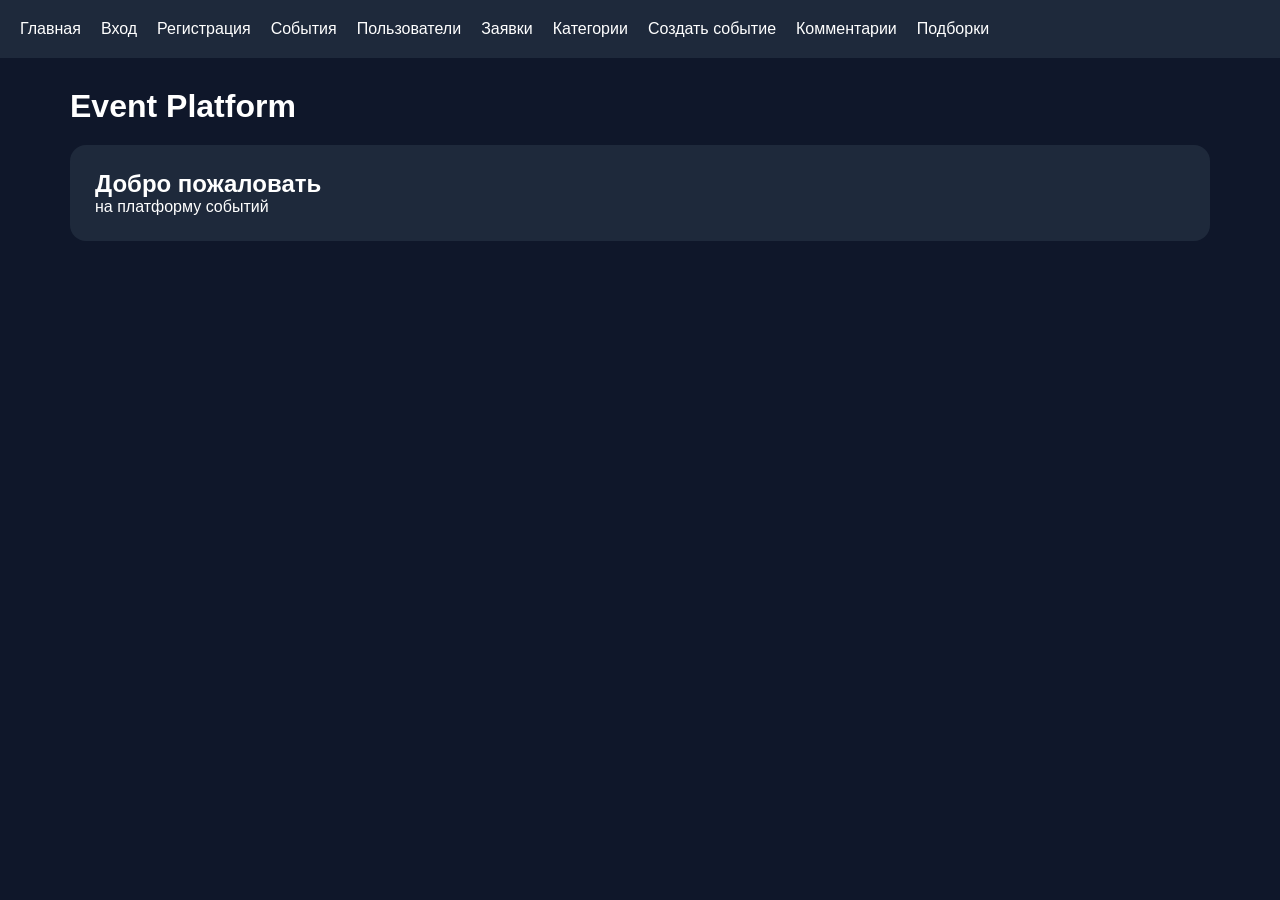
<file: main-service/src/main/resources/static/index.html>
<!DOCTYPE html>
<html lang="ru">
<head>
    <meta charset="UTF-8">
    <title>Главная</title>
    <link rel="stylesheet" href="css/style.css">
</head>
<body>

<div class="navbar">
    <a href="index.html">Главная</a>
    <a href="login.html">Вход</a>
    <a href="register.html">Регистрация</a>
    <a href="events.html">События</a>
    <a href="users.html">Пользователи</a>
    <a href="requests.html">Заявки</a>
    <a href="categories.html">Категории</a>
    <a href="create-event.html">Создать событие</a>
    <a href="comments.html">Комментарии</a>
    <a href="compilations.html">Подборки</a>
</div>

<div class="container">
    <h1>Event Platform</h1>

    <div class="card">
        <h2>Добро пожаловать</h2>

        <p>
            на платформу событий
        </p>
    </div>
</div>

<script src="js/app.js"></script>
</body>
</html>
</file>
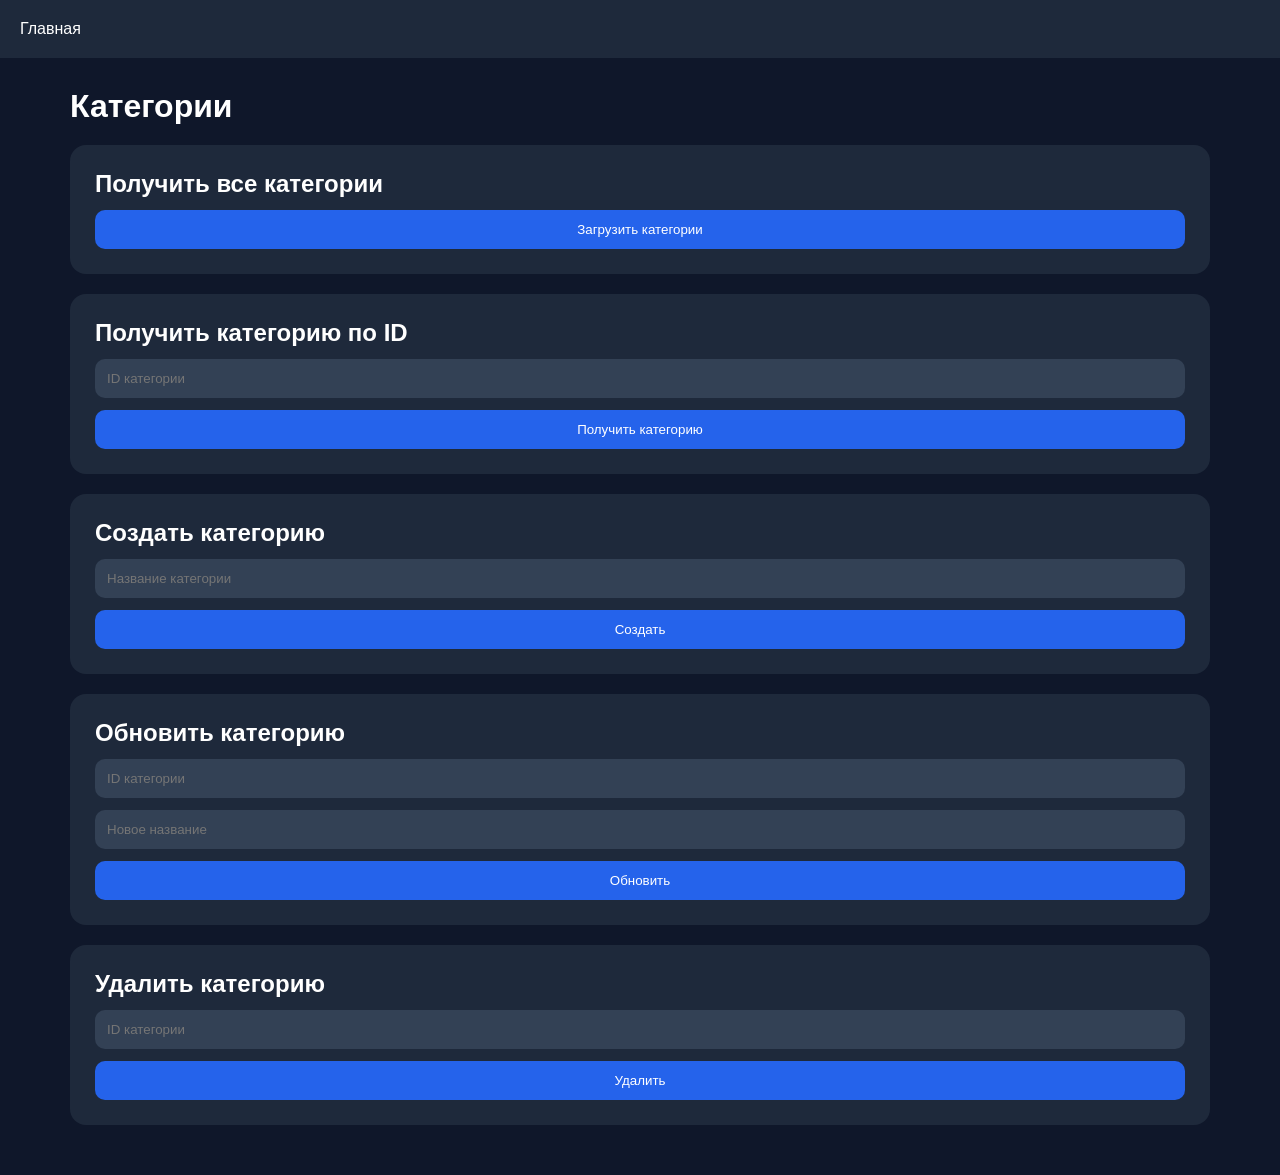
<file: main-service/src/main/resources/static/categories.html>
<!DOCTYPE html>
<html lang="ru">
<head>
    <meta charset="UTF-8">
    <title>Категории</title>
    <link rel="stylesheet" href="css/style.css">
</head>
<body>

<div class="navbar">
    <a href="index.html">Главная</a>
</div>

<div class="container">

    <h1>Категории</h1>

    <div class="card">

        <h2>Получить все категории</h2>

        <button onclick="loadCategories()">
            Загрузить категории
        </button>

    </div>

    <div class="card">

        <h2>Получить категорию по ID</h2>

        <input type="number"
               id="getCategoryId"
               placeholder="ID категории">

        <button onclick="getCategoryById()">
            Получить категорию
        </button>

        <div id="singleCategory"></div>

    </div>

    <div class="card">

        <h2>Создать категорию</h2>

        <input type="text"
               id="createCategoryName"
               placeholder="Название категории">

        <button onclick="createCategory()">
            Создать
        </button>

        <div id="createCategoryResult"></div>

    </div>

    <div class="card">

        <h2>Обновить категорию</h2>

        <input type="number"
               id="updateCategoryId"
               placeholder="ID категории">

        <input type="text"
               id="updateCategoryName"
               placeholder="Новое название">

        <button onclick="updateCategory()">
            Обновить
        </button>

        <div id="updateCategoryResult"></div>

    </div>

    <div class="card">

        <h2>Удалить категорию</h2>

        <input type="number"
               id="deleteCategoryId"
               placeholder="ID категории">

        <button onclick="deleteCategory()">
            Удалить
        </button>

        <div id="deleteCategoryResult"></div>

    </div>

    <div id="categories" class="grid"></div>

</div>

<script src="js/app.js"></script>

<script>
    loadCategories();
</script>

</body>
</html>
</file>
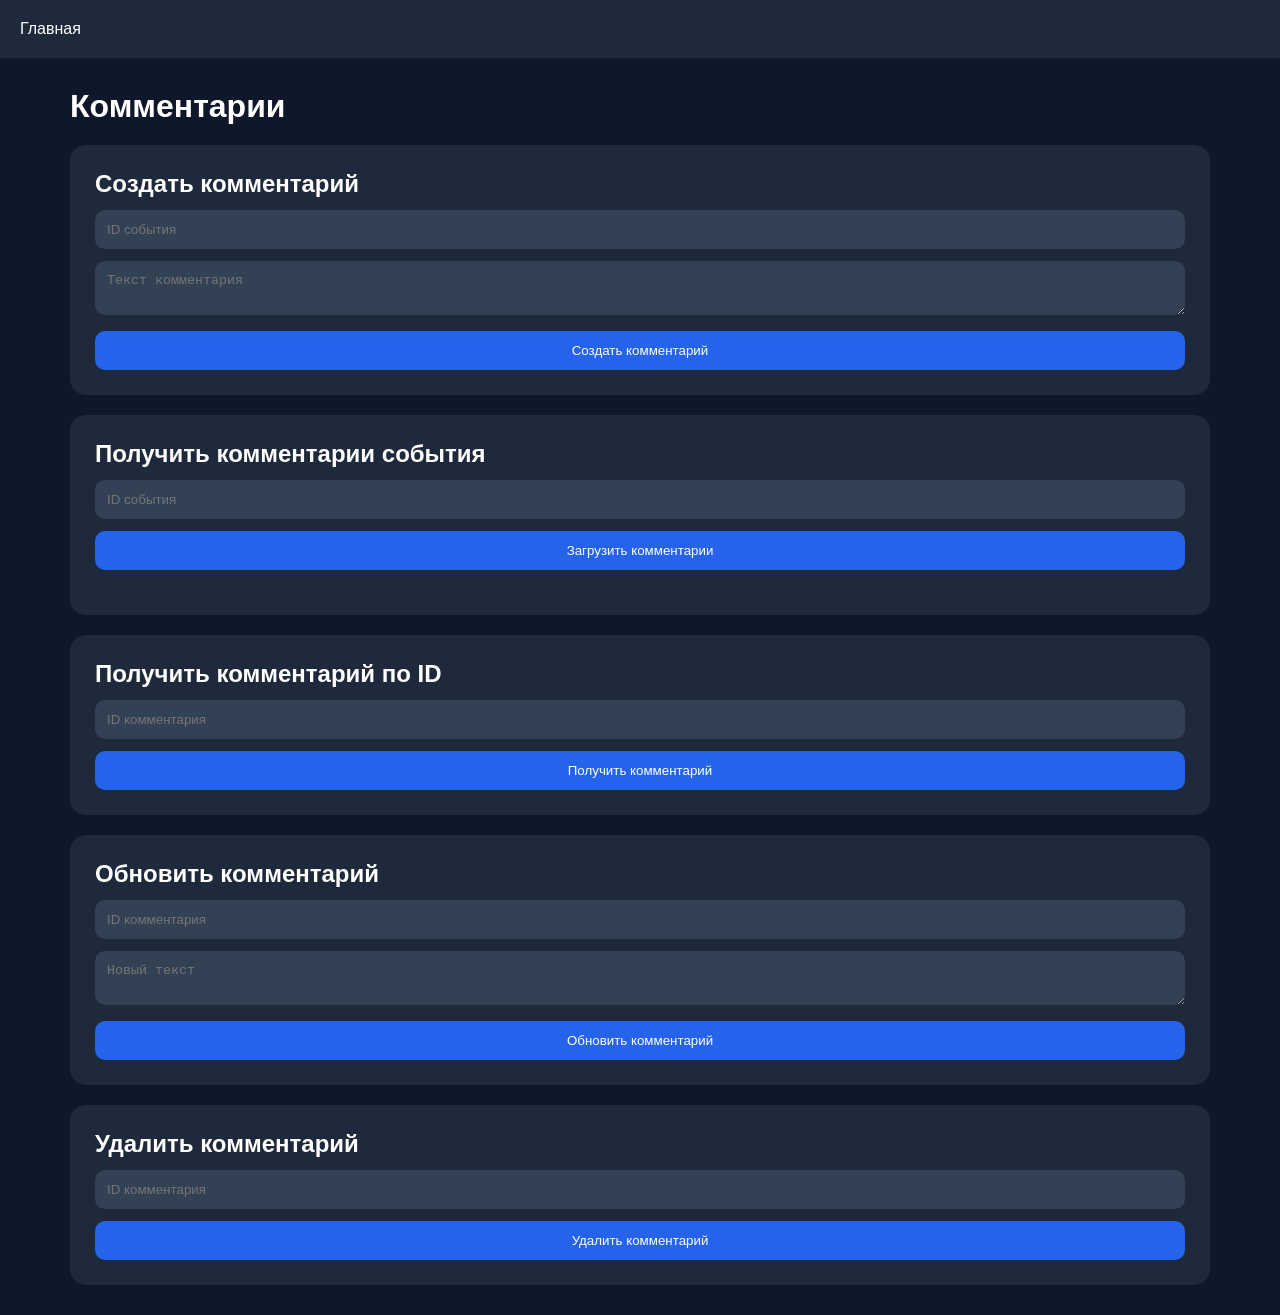
<file: main-service/src/main/resources/static/comments.html>
<!DOCTYPE html>
<html lang="ru">
<head>
    <meta charset="UTF-8">
    <title>Комментарии</title>
    <link rel="stylesheet" href="css/style.css">
</head>
<body>

<div class="navbar">
    <a href="index.html">Главная</a>
</div>

<div class="container">

    <h1>Комментарии</h1>

    <div class="card">

        <h2>Создать комментарий</h2>

        <input type="number"
               id="commentEventId"
               placeholder="ID события">

        <textarea id="commentText"
                  placeholder="Текст комментария"></textarea>

        <button onclick="createComment()">
            Создать комментарий
        </button>

        <div id="createCommentResult"></div>

    </div>

    <div class="card">

        <h2>Получить комментарии события</h2>

        <input type="number"
               id="commentsEventId"
               placeholder="ID события">

        <button onclick="getCommentsByEventId()">
            Загрузить комментарии
        </button>

        <div id="commentsContainer"
             class="grid"></div>

    </div>

    <div class="card">

        <h2>Получить комментарий по ID</h2>

        <input type="number"
               id="getCommentId"
               placeholder="ID комментария">

        <button onclick="getCommentById()">
            Получить комментарий
        </button>

        <div id="singleComment"></div>

    </div>

    <div class="card">

        <h2>Обновить комментарий</h2>

        <input type="number"
               id="updateCommentId"
               placeholder="ID комментария">

        <textarea id="updateCommentText"
                  placeholder="Новый текст"></textarea>

        <button onclick="updateComment()">
            Обновить комментарий
        </button>

        <div id="updateCommentResult"></div>

    </div>

    <div class="card">

        <h2>Удалить комментарий</h2>

        <input type="number"
               id="deleteCommentId"
               placeholder="ID комментария">

        <button onclick="deleteComment()">
            Удалить комментарий
        </button>

        <div id="deleteCommentResult"></div>

    </div>

</div>

<script src="js/app.js"></script>

</body>
</html>
</file>
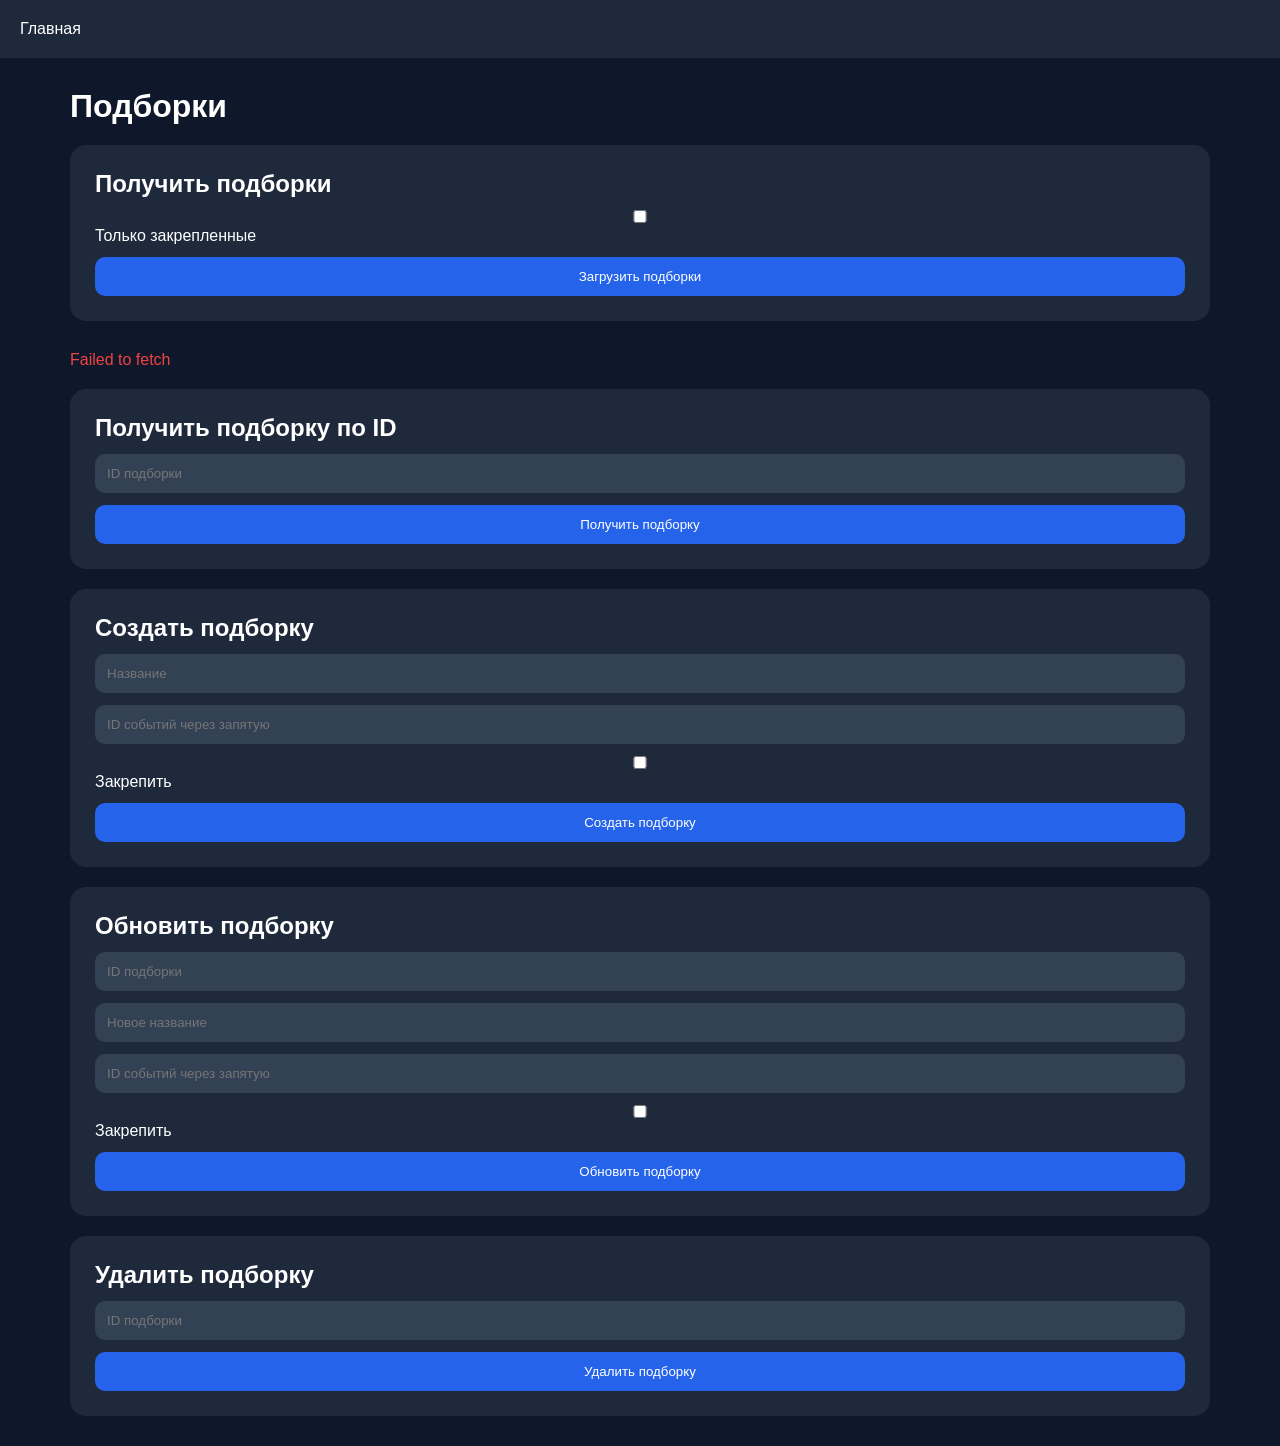
<file: main-service/src/main/resources/static/compilations.html>
<!DOCTYPE html>
<html lang="ru">
<head>
    <meta charset="UTF-8">
    <title>Подборки</title>
    <link rel="stylesheet" href="css/style.css">
</head>
<body>

<div class="navbar">
    <a href="index.html">Главная</a>
</div>

<div class="container">

    <h1>Подборки</h1>

    <div class="card">

        <h2>Получить подборки</h2>

        <label>
            <input type="checkbox"
                   id="filterPinned">

            Только закрепленные
        </label>

        <button onclick="loadCompilations()">
            Загрузить подборки
        </button>

    </div>

    <div id="compilations"
         class="grid"></div>

    <div class="card">

        <h2>Получить подборку по ID</h2>

        <input type="number"
               id="getCompilationId"
               placeholder="ID подборки">

        <button onclick="getCompilationById()">
            Получить подборку
        </button>

        <div id="singleCompilation"></div>

    </div>

    <div class="card">

        <h2>Создать подборку</h2>

        <input type="text"
               id="createCompilationTitle"
               placeholder="Название">

        <input type="text"
               id="createCompilationEvents"
               placeholder="ID событий через запятую">

        <label>
            <input type="checkbox"
                   id="createCompilationPinned">

            Закрепить
        </label>

        <button onclick="createCompilation()">
            Создать подборку
        </button>

        <div id="createCompilationResult"></div>

    </div>

    <div class="card">

        <h2>Обновить подборку</h2>

        <input type="number"
               id="updateCompilationId"
               placeholder="ID подборки">

        <input type="text"
               id="updateCompilationTitle"
               placeholder="Новое название">

        <input type="text"
               id="updateCompilationEvents"
               placeholder="ID событий через запятую">

        <label>
            <input type="checkbox"
                   id="updateCompilationPinned">

            Закрепить
        </label>

        <button onclick="updateCompilation()">
            Обновить подборку
        </button>

        <div id="updateCompilationResult"></div>

    </div>

    <div class="card">

        <h2>Удалить подборку</h2>

        <input type="number"
               id="deleteCompilationId"
               placeholder="ID подборки">

        <button onclick="deleteCompilation()">
            Удалить подборку
        </button>

        <div id="deleteCompilationResult"></div>

    </div>

</div>

<script src="js/app.js"></script>

<script>
    loadCompilations();
</script>

</body>
</html>
</file>
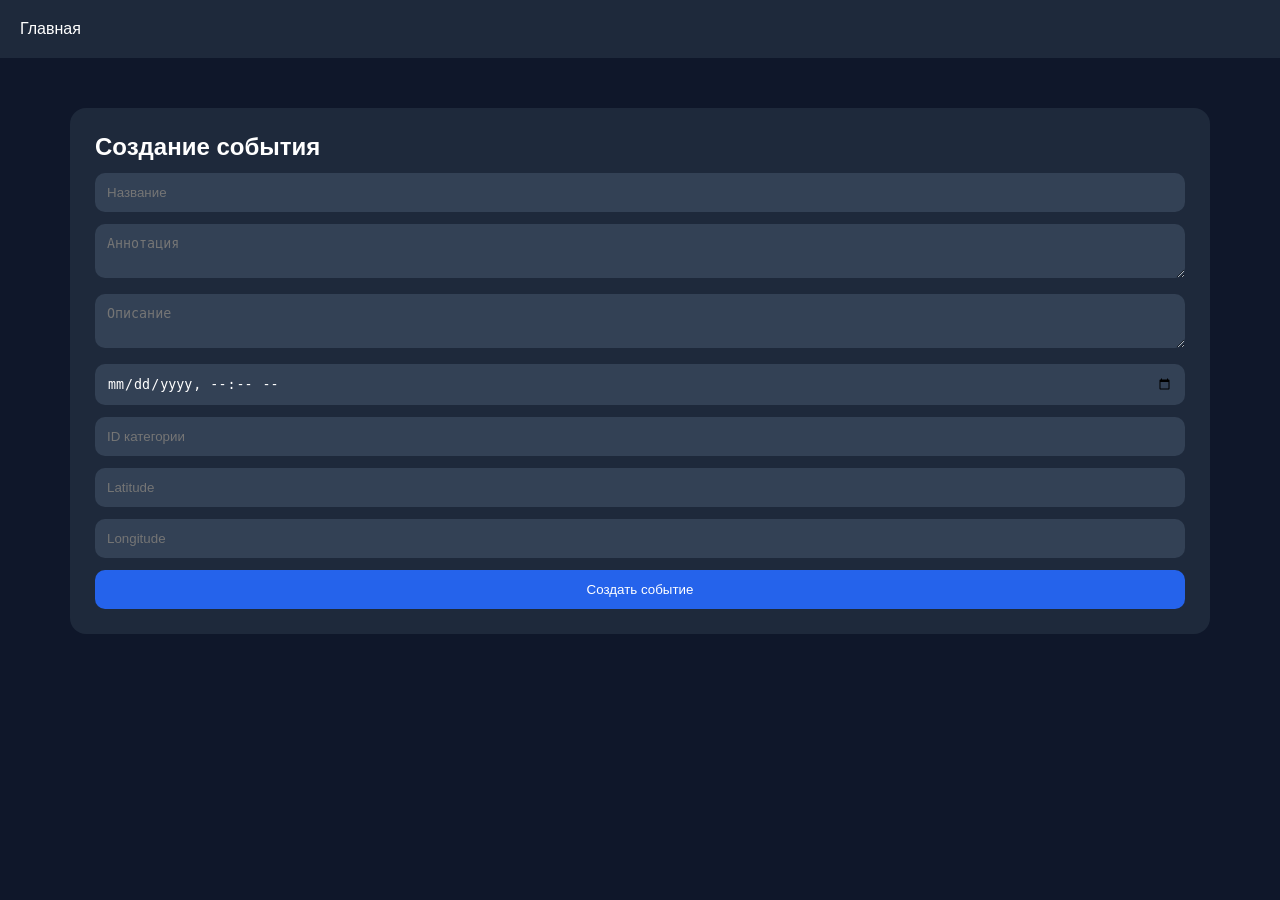
<file: main-service/src/main/resources/static/create-event.html>
<!DOCTYPE html>
<html lang="ru">
<head>
    <meta charset="UTF-8">
    <title>Создать событие</title>
    <link rel="stylesheet" href="css/style.css">
</head>
<body>

<div class="navbar">
    <a href="index.html">Главная</a>
</div>

<div class="container">

    <div class="card">

        <h2>Создание события</h2>

        <input type="text"
               id="eventTitle"
               placeholder="Название">

        <textarea id="eventAnnotation"
                  placeholder="Аннотация"></textarea>

        <textarea id="eventDescription"
                  placeholder="Описание"></textarea>

        <input type="datetime-local"
               id="eventDate">

        <input type="number"
               id="eventCategory"
               placeholder="ID категории">

        <input type="number"
               id="eventLat"
               placeholder="Latitude">

        <input type="number"
               id="eventLon"
               placeholder="Longitude">

        <button onclick="createEvent()">
            Создать событие
        </button>

        <div id="eventResult"></div>

    </div>

</div>

<script src="js/app.js"></script>
</body>
</html>
</file>
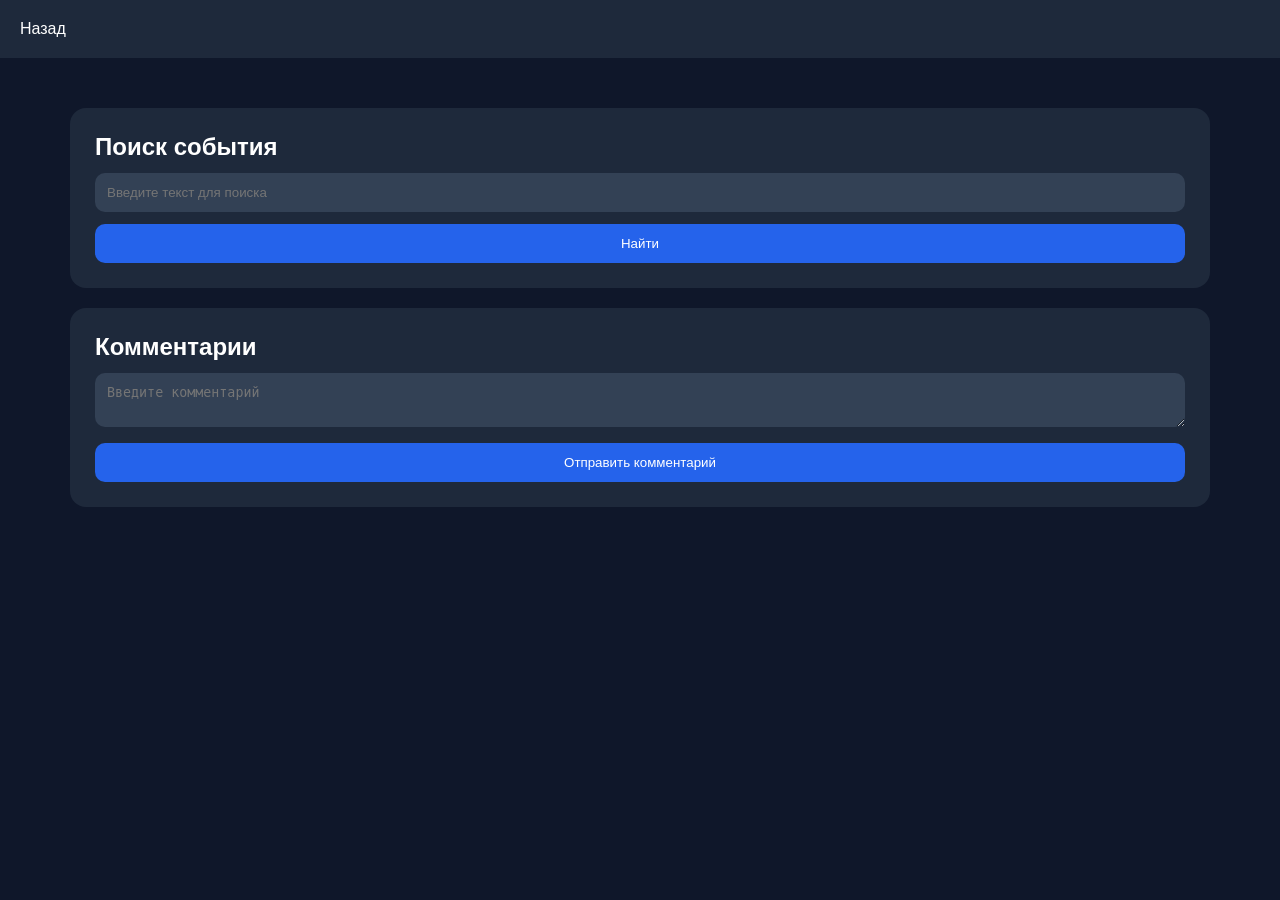
<file: main-service/src/main/resources/static/event.html>
<!DOCTYPE html>
<html lang="ru">
<head>
    <meta charset="UTF-8">

    <title>Событие</title>

    <link rel="stylesheet" href="css/style.css">
</head>
<body>

<div class="navbar">
    <a href="events.html">Назад</a>
</div>

<div class="container">

    <!-- Поиск -->
    <div class="card">

        <h2>Поиск события</h2>

        <input
                type="text"
                id="searchText"
                placeholder="Введите текст для поиска"
        >

        <button onclick="searchEvents()">
            Найти
        </button>

    </div>

    <!-- Событие -->
    <div id="eventContainer"></div>

    <!-- Комментарии -->
    <div class="card">

        <h2>Комментарии</h2>

        <textarea
                id="commentText"
                placeholder="Введите комментарий"
        ></textarea>

        <button onclick="createCommentForEvent()">
            Отправить комментарий
        </button>

        <div id="comments"></div>

    </div>

</div>

<script src="js/app.js"></script>

<script>

    const params =
        new URLSearchParams(location.search);

    const eventId =
        params.get("id");

    async function loadEvent() {

        const event =
            await getPublishedEventById(eventId);

        document.getElementById("eventContainer")
            .innerHTML = `

        <div class="card">

            <h1>${event.title}</h1>

            <p>${event.description}</p>

            <p>
                <strong>Дата:</strong>
                ${event.eventDate}
            </p>

            <p>
                <strong>Статус:</strong>
                ${event.state}
            </p>

            <p>
                <strong>Лимит:</strong>
                ${event.participantLimit}
            </p>

        </div>
    `;
    }

    async function loadComments() {

        const comments =
            await getCommentsByEventId(eventId);

        const container =
            document.getElementById("comments");

        container.innerHTML = "";

        comments.forEach(comment => {

            container.innerHTML += `

            <div class="event-card">

                <p>${comment.text}</p>

                <p>${comment.createdOn}</p>

                <button onclick="deleteCommentById(${comment.id})">
                    Удалить
                </button>

            </div>
        `;
        });
    }

    async function createCommentForEvent() {

        const text =
            document.getElementById("commentText").value.trim();

        if (!text) {
            alert("Введите комментарий");
            return;
        }

        await createComment(eventId, text);

        document.getElementById("commentText").value = "";

        loadComments();
    }

    async function deleteCommentById(id) {

        await deleteComment(id);

        loadComments();
    }

    async function searchEvents() {

        const text =
            document.getElementById("searchText").value.trim();

        // если пусто — отправляем null
        const safeText =
            text === "" ? null : text;

        console.log("Поиск:", safeText);

        // пример вызова
        await getPublishedEvents(safeText);
    }

    loadEvent();

    loadComments();

</script>

</body>
</html>
</file>
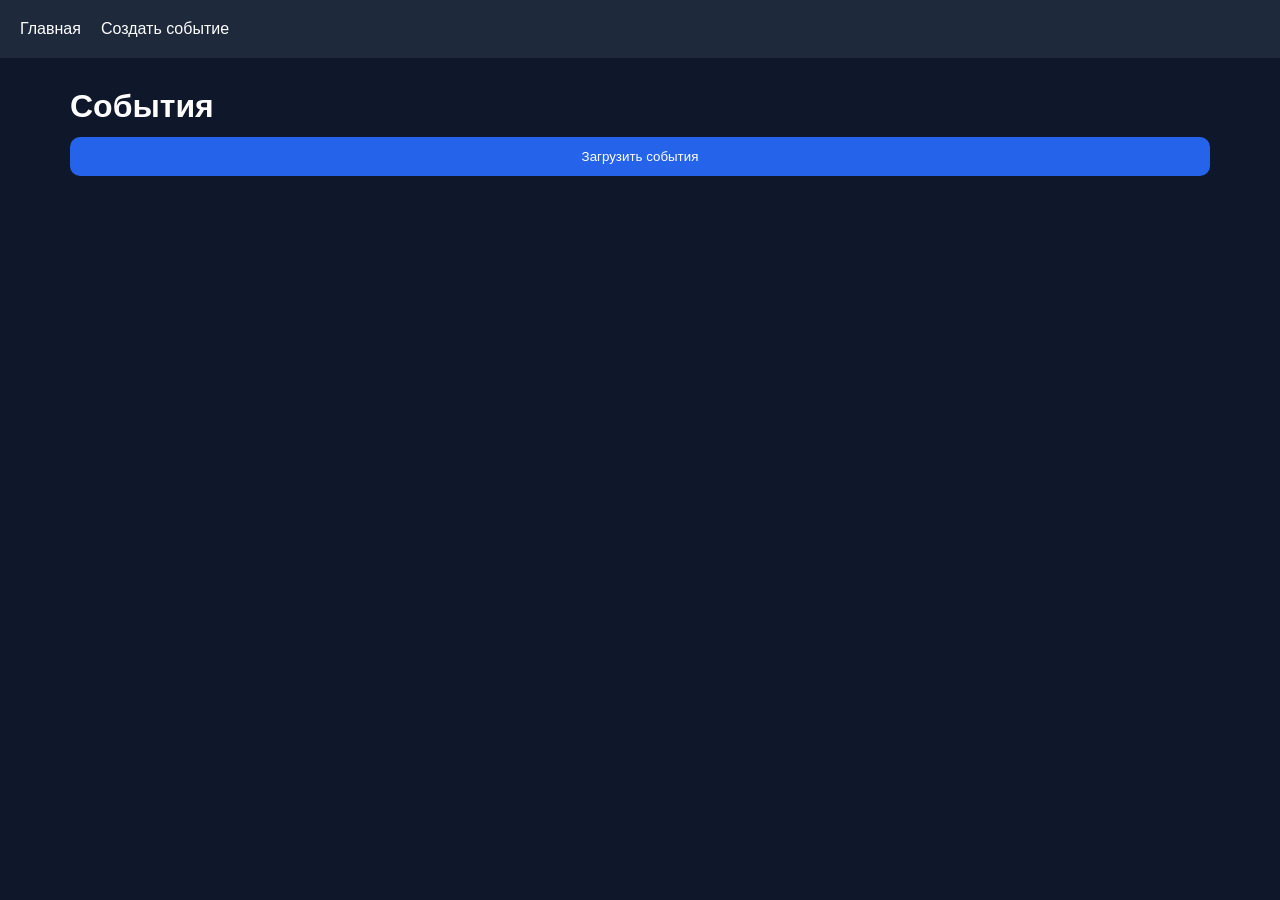
<file: main-service/src/main/resources/static/events.html>
<!DOCTYPE html>
<html lang="ru">
<head>
    <meta charset="UTF-8">
    <title>События</title>

    <link rel="stylesheet" href="css/style.css">
</head>
<body>

<div class="navbar">
    <a href="index.html">Главная</a>
    <a href="create-event.html">Создать событие</a>
</div>

<div class="container">

    <h1>События</h1>

    <button onclick="loadEvents()">
        Загрузить события
    </button>

    <div id="events" class="grid"></div>

</div>

<script src="js/app.js"></script>

<script>

    async function loadEvents() {

        const events = await getPublishedEvents();

        const container =
            document.getElementById("events");

        container.innerHTML = "";

        events.forEach(event => {

            container.innerHTML += `

            <div class="event-card">

                <h2>${event.title}</h2>

                <p>${event.annotation}</p>

                <p>
                    <strong>ID:</strong>
                    ${event.id}
                </p>

                <p>
                    <strong>Дата:</strong>
                    ${event.eventDate}
                </p>

                <p>
                    <strong>Категория:</strong>
                    ${event.category?.name || "-"}
                </p>

                <p>
                    <strong>Просмотры:</strong>
                    ${event.views}
                </p>

                <p>
                    <strong>Подтверждено:</strong>
                    ${event.confirmedRequests}
                </p>

                <button onclick="openEvent(${event.id})">
                    Открыть
                </button>

                <button onclick="requestParticipation(${event.id})">
                    Подать заявку
                </button>

            </div>
        `;
        });
    }

    function openEvent(id) {

        location.href =
            `event.html?id=${id}`;
    }

    async function requestParticipation(id) {

        try {

            await createParticipationRequest(id);

            alert("Заявка отправлена");

        } catch (e) {

            alert("Ошибка");
        }
    }

    loadEvents();

</script>

</body>
</html>
</file>
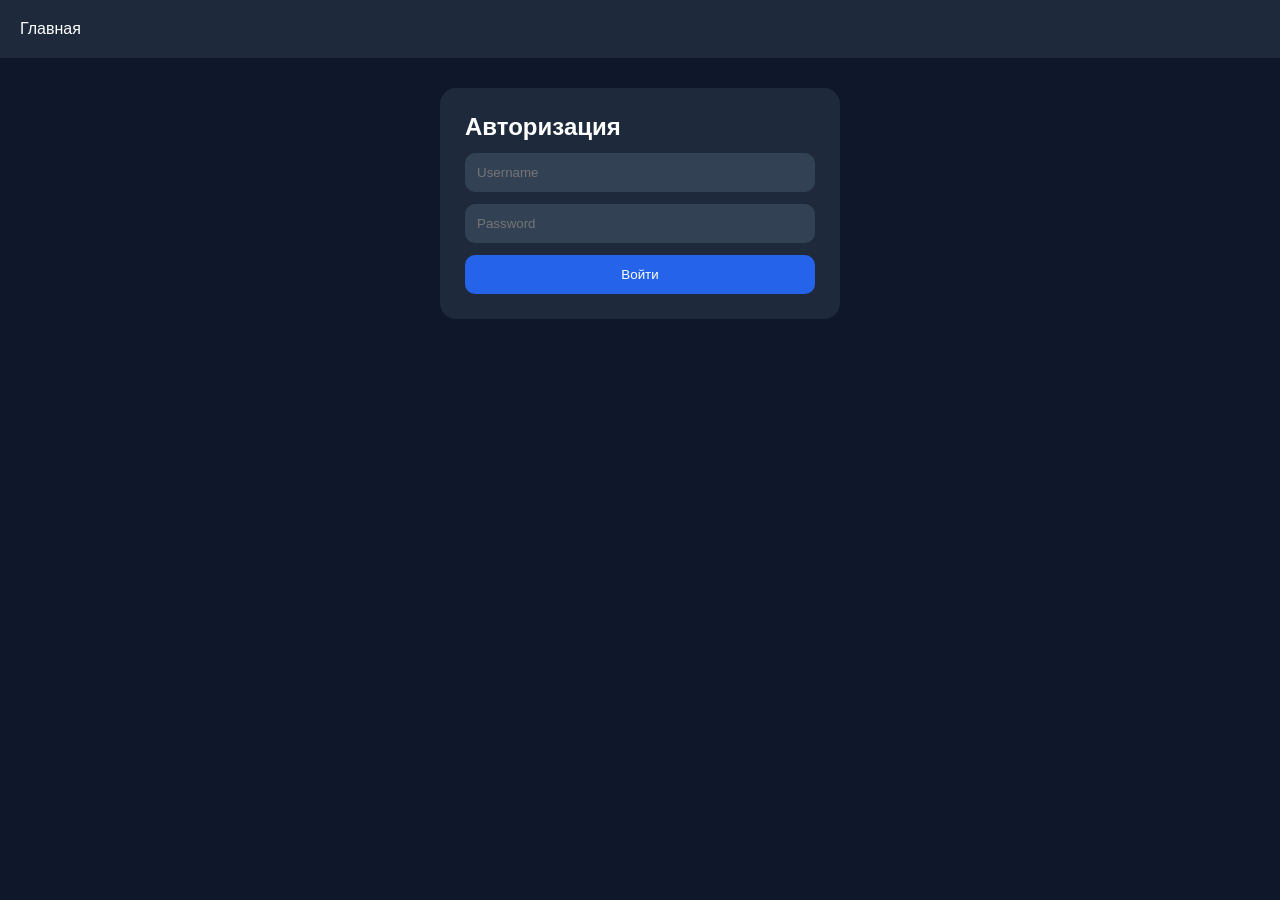
<file: main-service/src/main/resources/static/login.html>
<!DOCTYPE html>
<html lang="ru">
<head>
    <meta charset="UTF-8">
    <title>Вход</title>
    <link rel="stylesheet" href="css/style.css">
</head>
<body>

<div class="navbar">
    <a href="index.html">Главная</a>
</div>

<div class="container">

    <div class="card auth-card">

        <h2>Авторизация</h2>

        <input type="text"
               id="loginUsername"
               placeholder="Username">

        <input type="password"
               id="loginPassword"
               placeholder="Password">

        <button onclick="login()">
            Войти
        </button>

        <div id="loginResult"></div>

    </div>

</div>

<script src="js/app.js"></script>
</body>
</html>
</file>
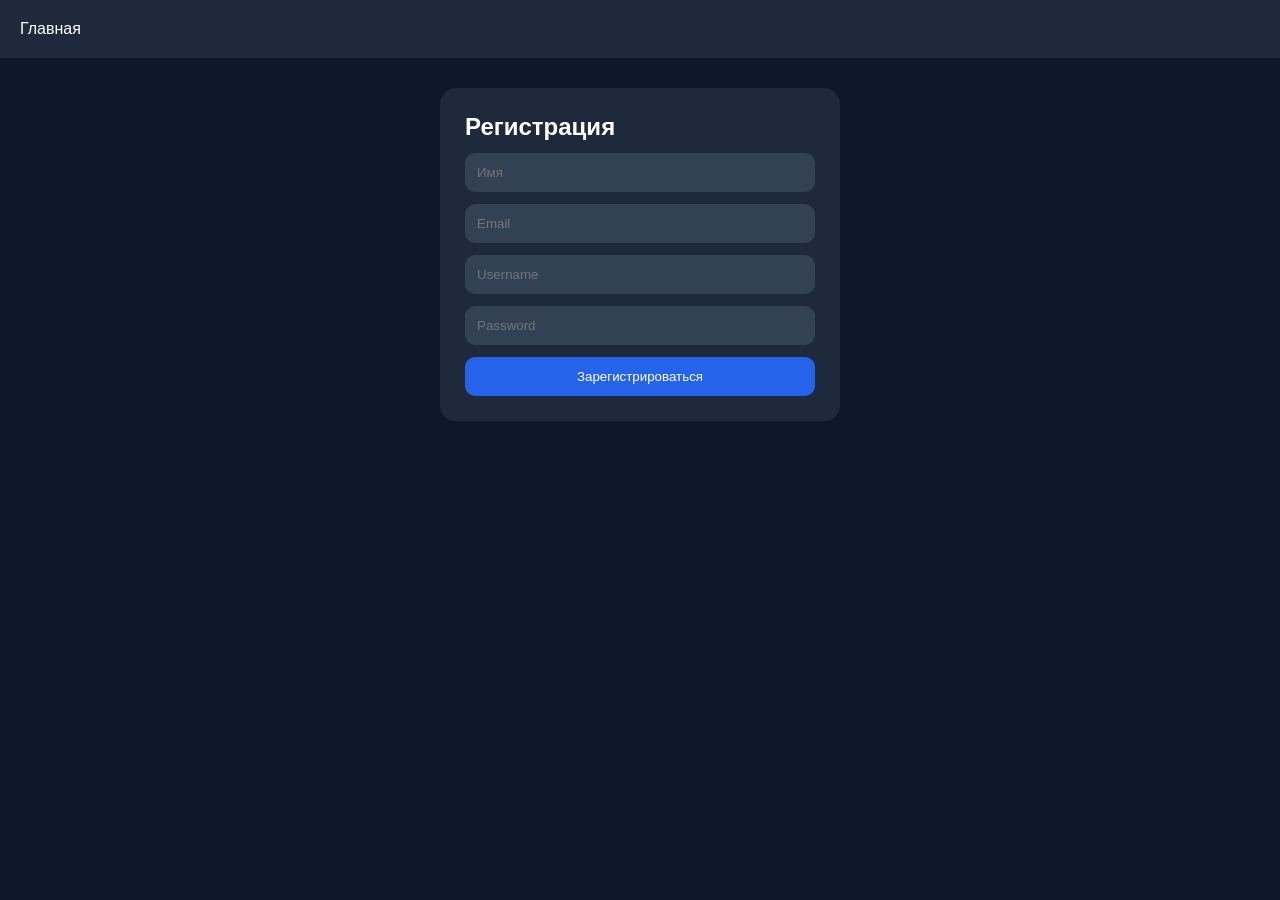
<file: main-service/src/main/resources/static/register.html>
<!DOCTYPE html>
<html lang="ru">
<head>
    <meta charset="UTF-8">
    <title>Регистрация</title>
    <link rel="stylesheet" href="css/style.css">
</head>
<body>

<div class="navbar">
    <a href="index.html">Главная</a>
</div>

<div class="container">

    <div class="card auth-card">

        <h2>Регистрация</h2>

        <input type="text"
               id="regName"
               placeholder="Имя">

        <input type="email"
               id="regEmail"
               placeholder="Email">

        <input type="text"
               id="regUsername"
               placeholder="Username">

        <input type="password"
               id="regPassword"
               placeholder="Password">

        <button onclick="register()">
            Зарегистрироваться
        </button>

        <div id="registerResult"></div>

    </div>

</div>

<script src="js/app.js"></script>
</body>
</html>
</file>
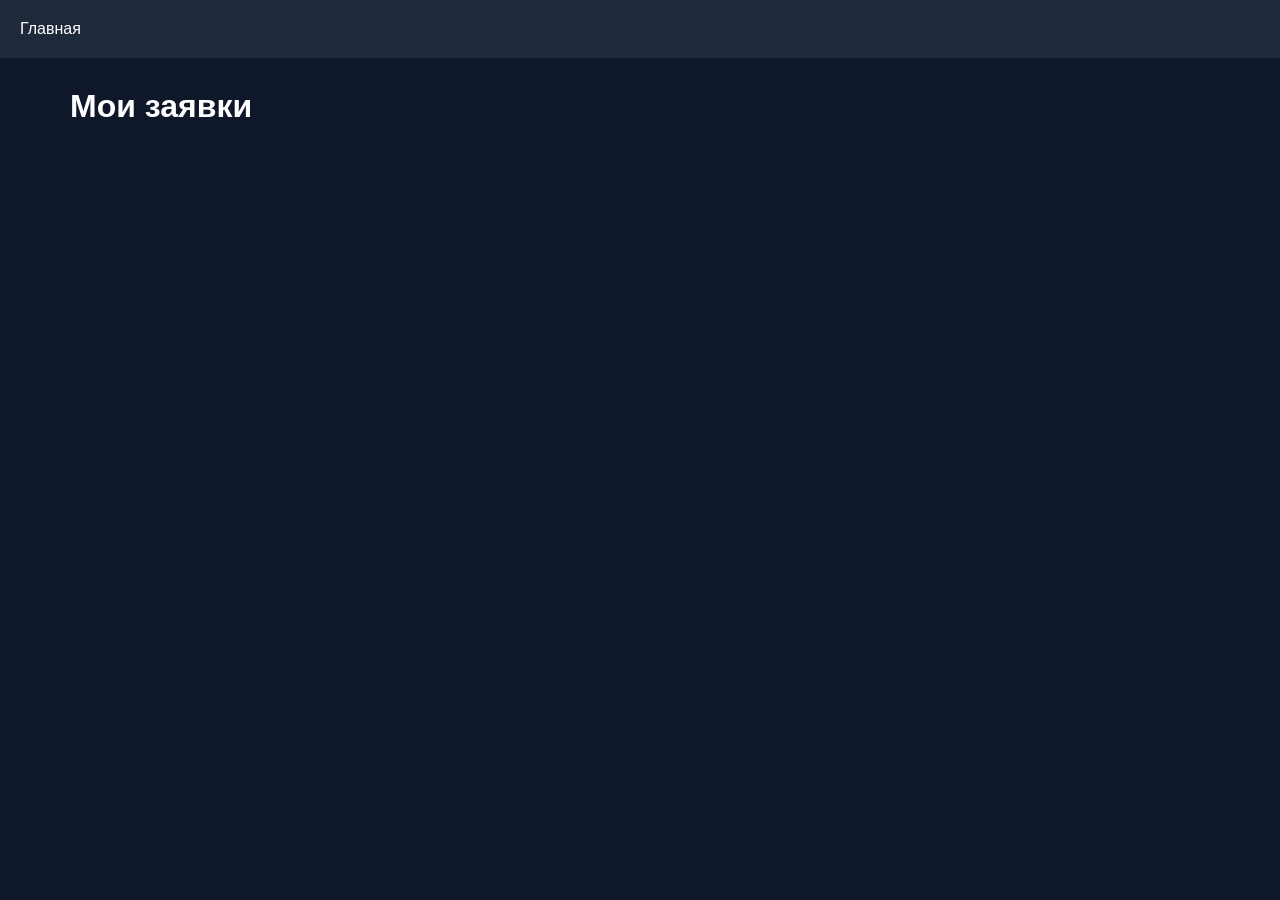
<file: main-service/src/main/resources/static/requests.html>
<!DOCTYPE html>
<html lang="ru">
<head>
    <meta charset="UTF-8">

    <title>Заявки</title>

    <link rel="stylesheet" href="css/style.css">
</head>
<body>

<div class="navbar">
    <a href="index.html">Главная</a>
</div>

<div class="container">

    <h1>Мои заявки</h1>

    <div id="requests" class="grid"></div>

</div>

<script src="js/app.js"></script>

<script>

    async function loadRequests() {

        const requests =
            await getParticipationRequests();

        const container =
            document.getElementById("requests");

        container.innerHTML = "";

        requests.forEach(request => {

            container.innerHTML += `

            <div class="event-card">

                <p>
                    <strong>ID:</strong>
                    ${request.id}
                </p>

                <p>
                    <strong>Event:</strong>
                    ${request.event}
                </p>

                <p>
                    <strong>Status:</strong>
                    ${request.status}
                </p>

                <button onclick="cancelRequest(${request.id})">
                    Отменить
                </button>

            </div>
        `;
        });
    }

    async function cancelRequest(id) {

        await cancelParticipationRequest(id);

        loadRequests();
    }

    loadRequests();

</script>

</body>
</html>
</file>
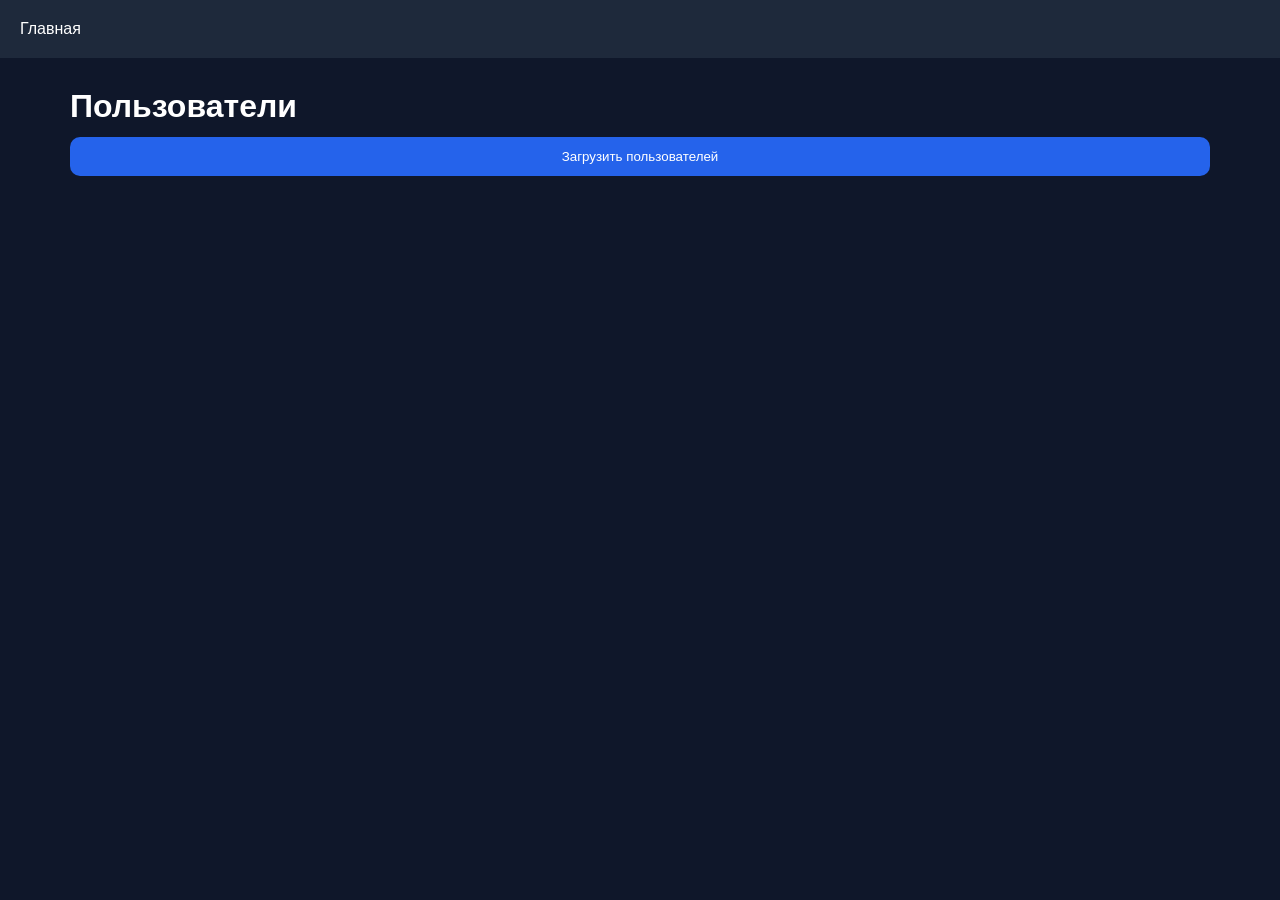
<file: main-service/src/main/resources/static/users.html>
<!DOCTYPE html>
<html lang="ru">
<head>
    <meta charset="UTF-8">

    <title>Пользователи</title>

    <link rel="stylesheet" href="css/style.css">
</head>
<body>

<div class="navbar">
    <a href="index.html">Главная</a>
</div>

<div class="container">

    <h1>Пользователи</h1>

    <button onclick="loadUsers()">
        Загрузить пользователей
    </button>

    <div id="users" class="grid"></div>

</div>

<script src="js/app.js"></script>

<script>

    async function loadUsers() {

        const users =
            await getUsers();

        const container =
            document.getElementById("users");

        container.innerHTML = "";

        users.forEach(user => {

            container.innerHTML += `

            <div class="event-card">

                <h3>${user.name}</h3>

                <p>${user.email}</p>

                <p>ID: ${user.id}</p>

                <button onclick="removeUser(${user.id})">
                    Удалить
                </button>

            </div>
        `;
        });
    }

    async function removeUser(id) {

        await deleteUser(id);

        loadUsers();
    }

    loadUsers();

</script>

</body>
</html>
</file>
<file: main-service/src/main/resources/static/css/style.css>
* {
    margin: 0;
    padding: 0;
    box-sizing: border-box;
}

body {
    background: #0f172a;
    color: white;
    font-family: Arial, sans-serif;
}

.navbar {
    background: #1e293b;
    padding: 20px;
    display: flex;
    gap: 20px;
}

.navbar a {
    color: white;
    text-decoration: none;
}

.container {
    max-width: 1200px;
    margin: auto;
    padding: 30px;
}

.card {
    background: #1e293b;
    padding: 25px;
    border-radius: 16px;
    margin-top: 20px;
}

.auth-card {
    max-width: 400px;
    margin: auto;
}

input,
textarea,
button {
    width: 100%;
    padding: 12px;
    margin-top: 12px;
    border-radius: 10px;
    border: none;
}

input,
textarea {
    background: #334155;
    color: white;
}

button {
    background: #2563eb;
    color: white;
    cursor: pointer;
}

button:hover {
    background: #1d4ed8;
}

.grid {
    display: grid;
    grid-template-columns:
            repeat(auto-fill, minmax(300px, 1fr));

    gap: 20px;

    margin-top: 20px;
}

.event-card {
    background: #1e293b;
    padding: 20px;
    border-radius: 16px;
}

.success {
    color: #22c55e;
    margin-top: 10px;
}

.error {
    color: #ef4444;
    margin-top: 10px;
}
</file>
